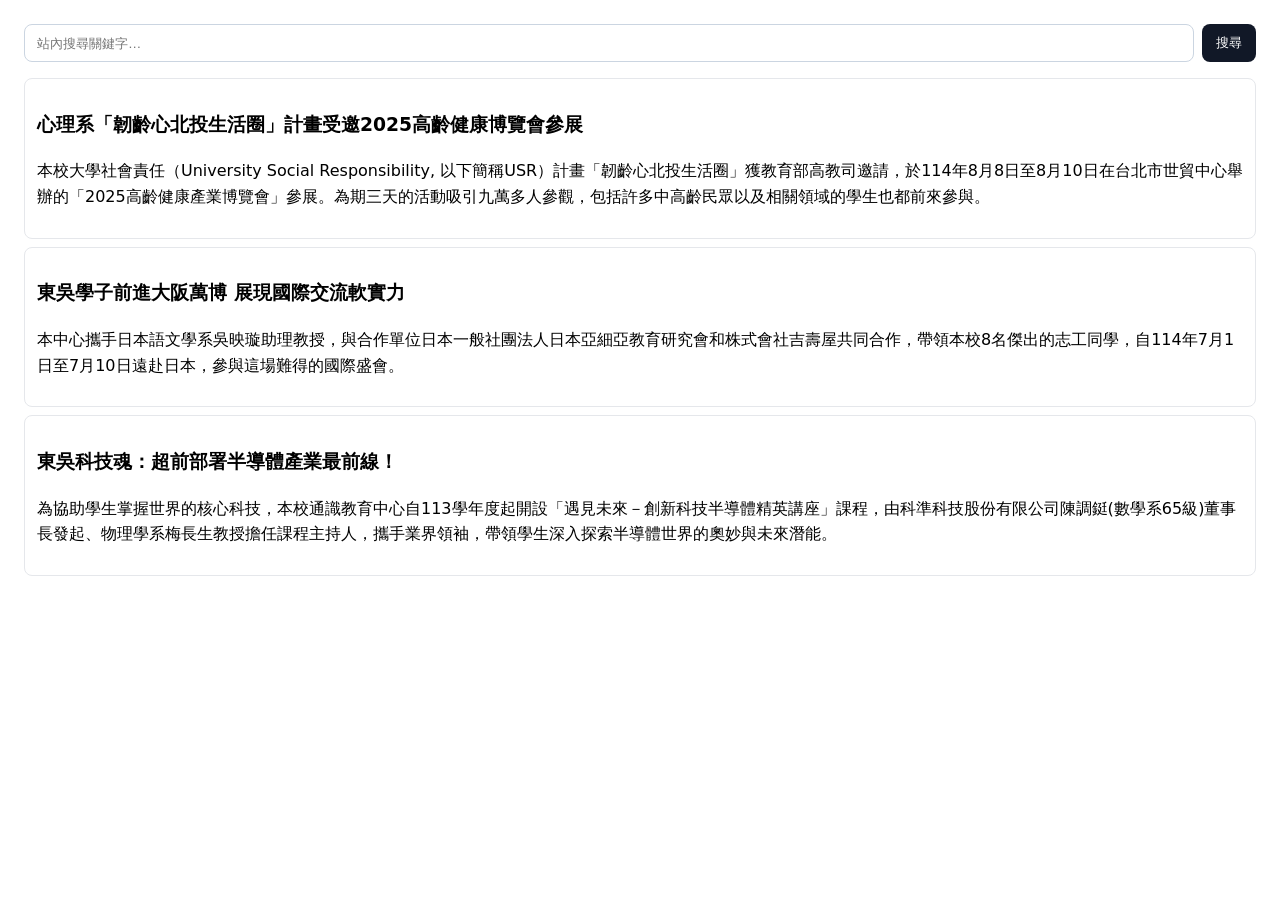
<file: search.html>
﻿<!doctype html>
<html lang="zh-Hant">
  <head>
    <!-- Google tag (gtag.js) -->
    <script
      async
      src="https://www.googletagmanager.com/gtag/js?id=G-Q70EDF6NJ6"
    ></script>
    <script>
      window.dataLayer = window.dataLayer || [];
      function gtag() {
        dataLayer.push(arguments);
      }
      gtag("js", new Date());

      gtag("config", "G-Q70EDF6NJ6");
    </script>

    <meta charset="utf-8" />
    <meta name="viewport" content="width=device-width,initial-scale=1" />
    <title>站內搜尋示範</title>
    <style>
      body {
        font-family:
          system-ui,
          -apple-system,
          "Microsoft JhengHei",
          sans-serif;
        line-height: 1.6;
        margin: 24px;
      }
      .searchbar {
        display: flex;
        gap: 8px;
        margin-bottom: 16px;
      }
      .muted {
        color: #666;
      }
      .result {
        border: 1px solid #e5e7eb;
        border-radius: 8px;
        padding: 12px;
        margin: 8px 0;
      }
      mark {
        background: #fff59d;
      }
    </style>
  </head>
  <body>
    <form id="site-search" class="searchbar" action="" method="get">
      <input
        id="q"
        name="q"
        type="search"
        placeholder="站內搜尋關鍵字…"
        required
        style="
          flex: 1;
          padding: 10px 12px;
          border: 1px solid #cbd5e1;
          border-radius: 8px;
        "
      />
      <button
        type="submit"
        style="
          padding: 10px 14px;
          border-radius: 8px;
          border: 0;
          background: #111827;
          color: #fff;
        "
      >
        搜尋
      </button>
    </form>

    <div id="meta" class="muted"></div>
    <div id="results"></div>

    <section class="result" data-search>
      <h3>心理系「韌齡心北投生活圈」計畫受邀2025高齡健康博覽會參展</h3>
      <p>
        本校大學社會責任（University Social Responsibility,
        以下簡稱USR）計畫「韌齡心北投生活圈」獲教育部高教司邀請，於114年8月8日至8月10日在台北市世貿中心舉辦的「2025高齡健康產業博覽會」參展。為期三天的活動吸引九萬多人參觀，包括許多中高齡民眾以及相關領域的學生也都前來參與。
      </p>
    </section>

    <section class="result" data-search>
      <h3>東吳學子前進大阪萬博 展現國際交流軟實力</h3>
      <p>
        本中心攜手日本語文學系吳映璇助理教授，與合作單位日本一般社團法人日本亞細亞教育研究會和株式會社吉壽屋共同合作，帶領本校8名傑出的志工同學，自114年7月1日至7月10日遠赴日本，參與這場難得的國際盛會。
      </p>
    </section>

    <section class="result" data-search>
      <h3>東吳科技魂：超前部署半導體產業最前線！</h3>
      <p>
        為協助學生掌握世界的核心科技，本校通識教育中心自113學年度起開設「遇見未來－創新科技半導體精英講座」課程，由科準科技股份有限公司陳調鋌(數學系65級)董事長發起、物理學系梅長生教授擔任課程主持人，攜手業界領袖，帶領學生深入探索半導體世界的奧妙與未來潛能。
      </p>
    </section>

    <script>
      function getParam(name) {
        return new URL(location.href).searchParams.get(name) || "";
      }

      function highlight(text, kw) {
        if (!kw) return text;
        const esc = kw.replace(/[.*+?^${}()|[\]\\]/g, "\\$&");
        return text.replace(new RegExp(esc, "gi"), (m) => `<mark>${m}</mark>`);
      }

      function runSearch(keyword) {
        const q = keyword.trim().toLowerCase();
        const cards = Array.from(document.querySelectorAll("[data-search]"));
        let hits = 0;

        cards.forEach((el) => {
          const hay = el.innerText.toLowerCase();
          if (q && hay.includes(q)) {
            el.style.display = "";

            const h3 = el.querySelector("h3");
            const p = el.querySelector("p");
            if (h3) h3.innerHTML = highlight(h3.textContent, keyword);
            if (p) p.innerHTML = highlight(p.textContent, keyword);
            hits++;
          } else if (q) {
            el.style.display = "none";
          } else {
            el.style.display = "";
            const h3 = el.querySelector("h3");
            const p = el.querySelector("p");
            if (h3) h3.innerHTML = h3.textContent;
            if (p) p.innerHTML = p.textContent;
          }
        });

        const meta = document.getElementById("meta");
        if (q) {
          meta.textContent = hits
            ? `找到 ${hits} 筆結果`
            : `沒有找到相關內容（零結果）`;
        } else {
          meta.textContent = "";
        }

        if (q && typeof gtag === "function") {
          gtag("event", "view_search_results", { search_term: keyword });
          if (hits === 0) {
            gtag("event", "search_zero_results", { search_term: keyword });
          }
        }
      }

      document
        .getElementById("site-search")
        .addEventListener("submit", function (e) {
          e.preventDefault();
          const keyword = document.getElementById("q").value || "";
          const url = new URL(location.href);
          url.searchParams.set("q", keyword);
          history.pushState({}, "", url);
          runSearch(keyword);
        });

      const initialQ = getParam("q");
      if (initialQ) {
        document.getElementById("q").value = initialQ;
        runSearch(initialQ);
      }
    </script>
  </body>
</html>
</file>
